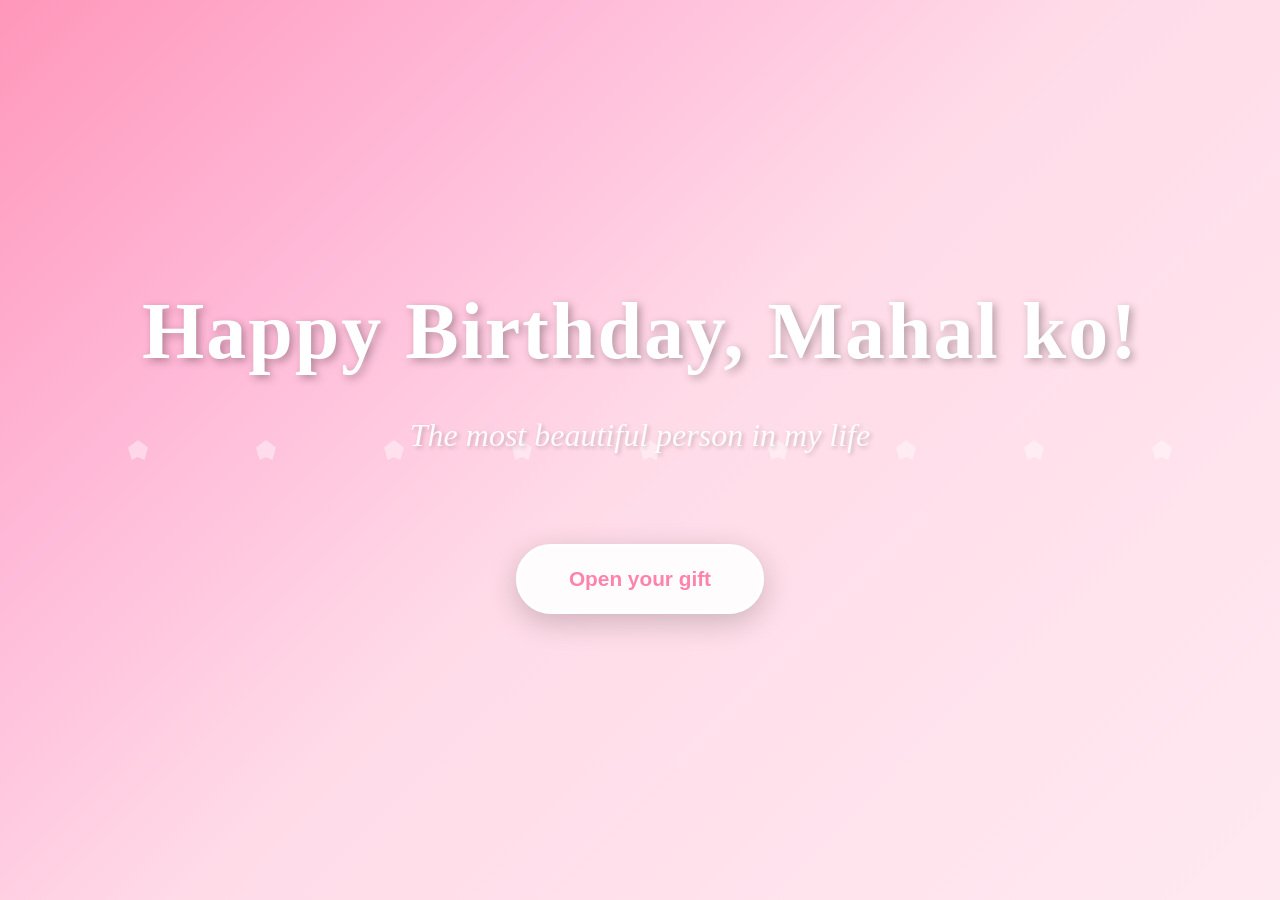
<file: index.html>
<!DOCTYPE html>
<html lang="en">
<head>
    <meta charset="UTF-8">
    <meta name="viewport" content="width=device-width, initial-scale=1.0">
    <title>Happy Birthday</title>
    <link rel="stylesheet" href="intro.css">
</head>
<body>

    <div class="heart"></div>
    <div class="heart"></div>
    <div class="heart"></div>
    <div class="heart"></div>
    <div class="heart"></div>
    <div class="heart"></div>
    <div class="heart"></div>
    <div class="heart"></div>
    <div class="heart"></div>

    <div class="intro-container">
        <h1>Happy Birthday, Mahal ko!</h1>
        <p class="subtitle"> The most beautiful person in my life</p>
        
        <button class="intro-button" onclick="enterGallery()">
            Open your gift 
        </button>
        
      
    </div>

    <script>
        function enterGallery() {
            window.location.href = 'gallery.html';
        }
    </script>
</body>
</html>
</file>
<file: intro.css>
* {
    margin: 0;
    padding: 0;
    box-sizing: border-box;
}

body {
    font-family: 'Georgia', serif;
    background: linear-gradient(135deg, #ff97ba 0%, #ffb8d7 25%, #ffdbe8 50%, #ffe9f1 100%);
    min-height: 100vh;
    display: flex;
    justify-content: center;
    align-items: center;
    overflow: hidden;
}

/* Floating hearts background */
.heart {
    position: absolute;
    width: 20px;
    height: 20px;
    background: rgba(255, 255, 255, 0.7);
    clip-path: polygon(50% 0%, 100% 38%, 82% 100%, 50% 85%, 18% 100%, 0% 38%);
    animation: float 6s infinite ease-in-out;
    opacity: 0.6;
}

.heart:nth-child(1) { left: 10%; animation-delay: 0s; }
.heart:nth-child(2) { left: 20%; animation-delay: 1s; }
.heart:nth-child(3) { left: 30%; animation-delay: 2s; }
.heart:nth-child(4) { left: 40%; animation-delay: 1.5s; }
.heart:nth-child(5) { left: 50%; animation-delay: 0.5s; }
.heart:nth-child(6) { left: 60%; animation-delay: 2.5s; }
.heart:nth-child(7) { left: 70%; animation-delay: 1.2s; }
.heart:nth-child(8) { left: 80%; animation-delay: 0.8s; }
.heart:nth-child(9) { left: 90%; animation-delay: 2s; }

@keyframes float {
    0%, 100% {
        transform: translateY(0) rotate(0deg);
    }
    50% {
        transform: translateY(-50px) rotate(10deg);
    }
}

.intro-container {
    text-align: center;
    z-index: 10;
    animation: slideIn 1s ease-out;
}

@keyframes slideIn {
    from {
        opacity: 0;
        transform: translateY(30px);
    }
    to {
        opacity: 1;
        transform: translateY(0);
    }
}

h1 {
    font-size: 5em;
    color: white;
    margin-bottom: 40px;
    text-shadow: 3px 3px 8px rgba(0, 0, 0, 0.3);
    animation: pulse 2s ease-in-out infinite;
    letter-spacing: 2px;
}

@keyframes pulse {
    0%, 100% { transform: scale(1); }
    50% { transform: scale(1.1); }
}

.subtitle {
    font-size: 2em;
    color: rgba(255, 255, 255, 0.9);
    margin-bottom: 50px;
    font-style: italic;
    text-shadow: 2px 2px 4px rgba(0, 0, 0, 0.2);
}

.click-prompt {
    font-size: 1.3em;
    color: white;
    margin-top: 60px;
    animation: bounce 2s infinite;
    cursor: pointer;
}

@keyframes bounce {
    0%, 100% { transform: translateY(0); }
    50% { transform: translateY(-20px); }
}

.intro-button {
    display: inline-block;
    padding: 20px 50px;
    background: rgba(255, 255, 255, 0.9);
    color: #ff83ab;
    text-decoration: none;
    border-radius: 50px;
    font-size: 1.3em;
    font-weight: bold;
    cursor: pointer;
    border: 3px solid white;
    transition: all 0.3s ease;
    margin-top: 40px;
    box-shadow: 0 8px 30px rgba(0, 0, 0, 0.2);
}

.intro-button:hover {
    background: #ffc0d8;
    color: white;
    transform: scale(1.05);
    box-shadow: 0 12px 40px rgba(0, 0, 0, 0.3);
}

.intro-button:active {
    transform: scale(0.98);
}
</file>
